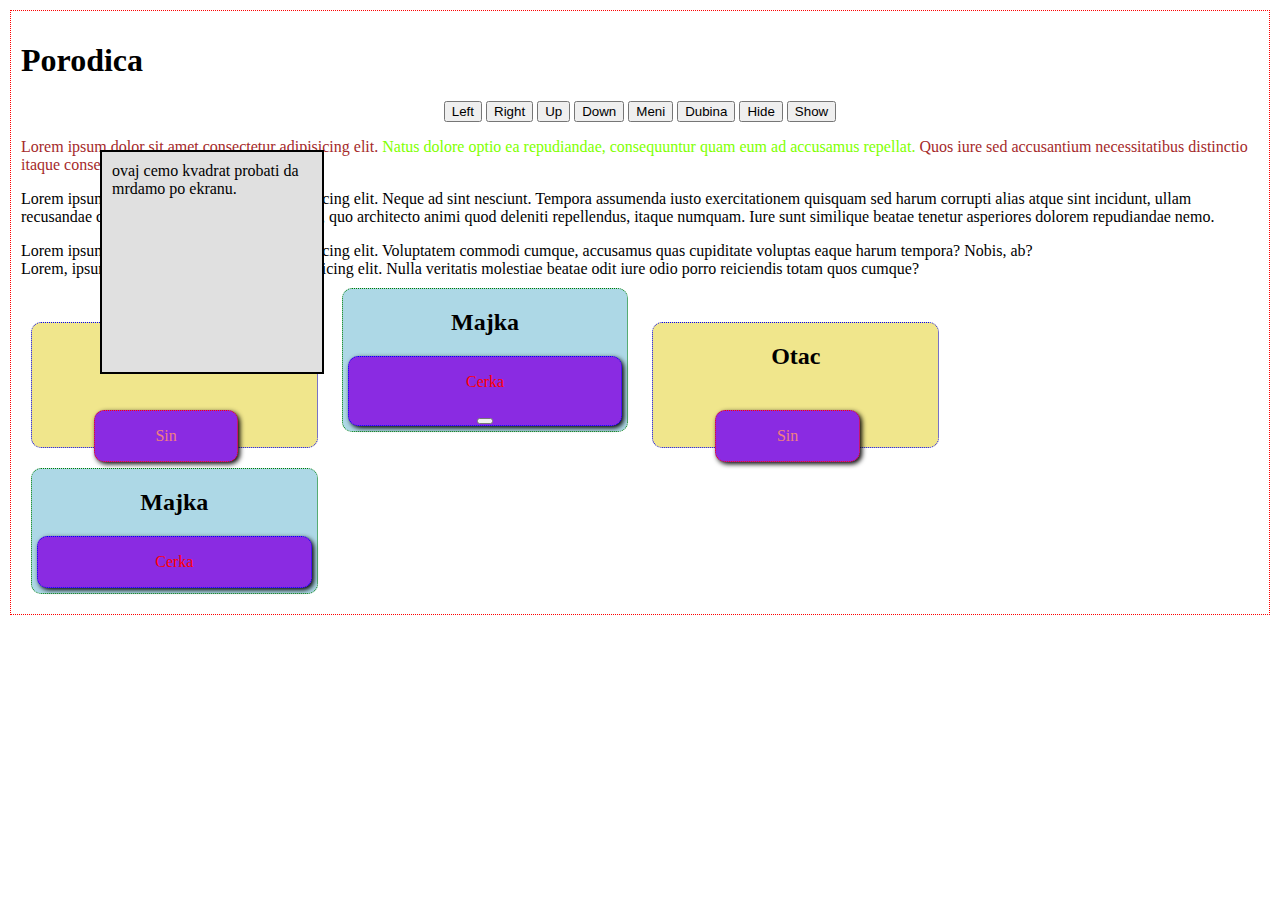
<file: div_pomeranje/index.html>
<!DOCTYPE html>
<html lang="en">
<head>
    <meta charset="UTF-8">
    <meta name="viewport" content="width=device-width, initial-scale=1.0">
    <link rel="stylesheet" href="style.css">
    <title>Document</title>
    <script type="text/javascript" src="position.js"></script>
</head>
<body>
    <div class="porodica">
        <h1>Porodica</h1>
        <div id="buttons">
        <button type="button" name="left" onclick="pos(-1, 0);">Left</button>
        <button type="button" name="right" onclick="pos(1, 0);">Right</button>
        <button type="button" name="up" onclick="pos(0, -1);">Up</button>
        <button type="button" name="down" onclick="pos(0, 1);">Down</button>
        <button type="button" name="zplus" onclick="zPlus(1);">Meni</button>
        <button type="button" name="zminus" onclick="zMinus(-1);">Dubina</button>
        <button type="button" name="hide" onclick="hideSquare();">Hide</button>
        <button type="button" name="show" onclick="showSquare();">Show</button>
    </div>

        <p style="color: brown;">Lorem ipsum dolor sit amet consectetur adipisicing elit. <span style="color: chartreuse;"> Natus dolore optio ea repudiandae, consequuntur quam eum ad accusamus repellat.</span> Quos iure sed accusantium necessitatibus distinctio itaque consectetur culpa possimus animi?</p>
        <p>Lorem ipsum dolor sit amet consectetur adipisicing elit. Neque ad sint nesciunt. Tempora assumenda iusto exercitationem quisquam sed harum corrupti alias atque sint incidunt, ullam recusandae dolores sequi qui rem porro cum ut, quo architecto animi quod deleniti repellendus, itaque numquam. Iure sunt similique beatae tenetur asperiores dolorem repudiandae nemo.</p>

        <article>Lorem ipsum dolor sit amet consectetur adipisicing elit. Voluptatem commodi cumque, accusamus quas cupiditate voluptas eaque harum tempora? Nobis, ab?</article>
        <aside>Lorem, ipsum dolor sit amet consectetur adipisicing elit. Nulla veritatis molestiae beatae odit iure odio porro reiciendis totam quos cumque?</aside>
        <div class="otac">
            <h2>Otac</h2>
            <div class="sin"><p>Sin</p></div>
        </div>
        <div class="majka">
            <h2>Majka</h2>
            <div class="cerka"><p>Cerka</p><button onclick="alert('stiso si nesto. Idi na gugl')" value="dugmic"></button></div>
        </div>
        <div class="otac">
            <h2>Otac</h2>
            <div class="sin"><p>Sin</p></div>
        </div>
        <div class="majka">
            <h2>Majka</h2>
            <div class="cerka"><p>Cerka</p></div>
        </div>
    </div>



    <div id="square">ovaj cemo kvadrat probati da mrdamo po ekranu.</div>

</body>
</html>
</file>
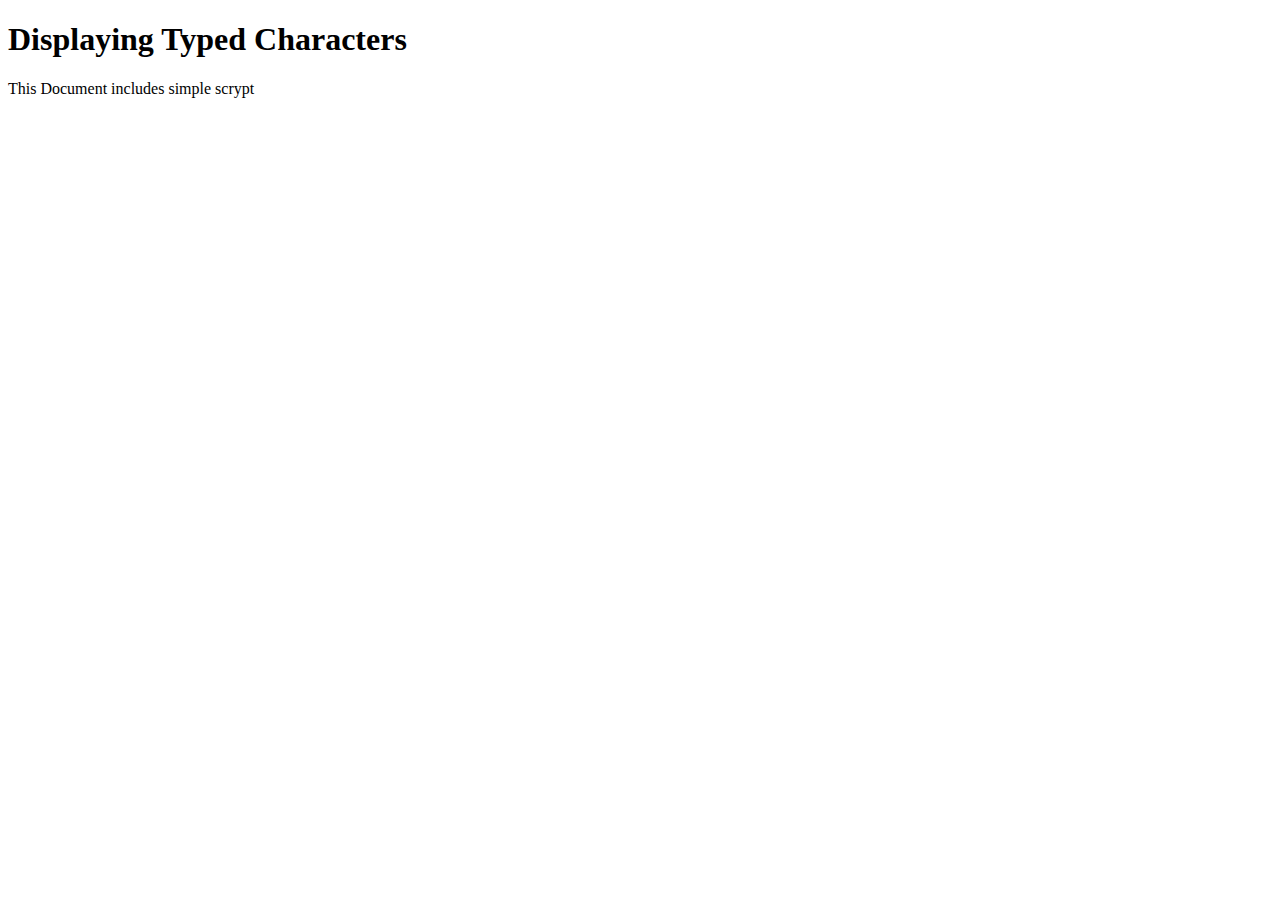
<file: keyboardKey/index.html>
<!DOCTYPE html>
<html lang="en">
<head>
    <meta charset="UTF-8">
    <meta name="viewport" content="width=device-width, initial-scale=1.0">
    <title>KeyboardKeys</title>
 

</head>
<body onkeypress="displayKey(event)">
    <h1>Displaying Typed Characters</h1>
    <p>This Document includes simple scrypt</p>

    <div id="keys"></div>
    <script type="text/javascript" src="./keys.js"></script>
</body>
</html>
</file>
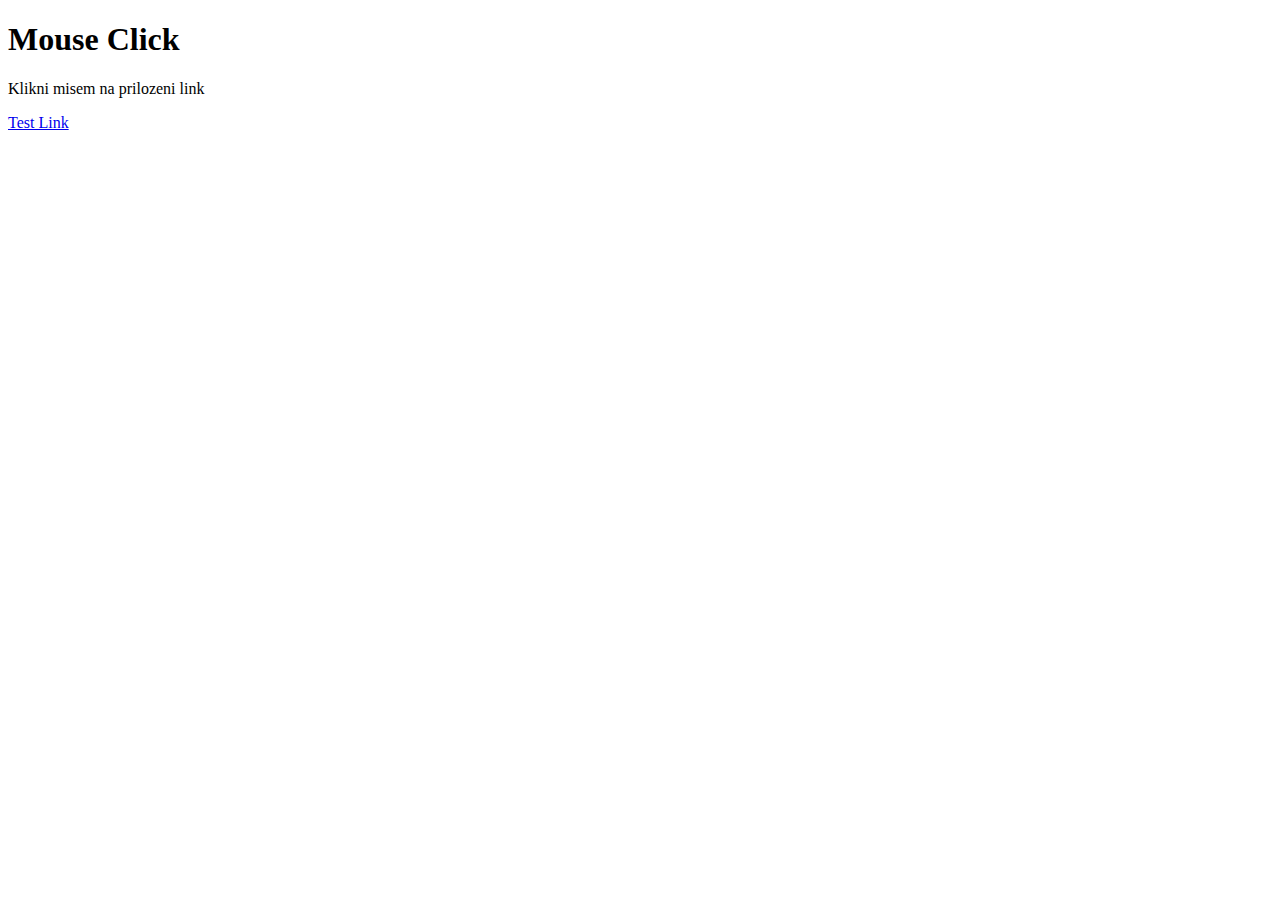
<file: MousKlik/index.html>
<!DOCTYPE html>
<html lang="en">
<head>
    <meta charset="UTF-8">
    <meta name="viewport" content="width=device-width, initial-scale=1.0">
    <title>Detektovanje klika</title>
</head>
<body>
    <h1>Mouse Click</h1>
    <p>Klikni misem na prilozeni link</p>
<p><a href="#" id="testlink">Test Link</a></p>
<div id="testarea"></div>
<script type="text/javascript" src="./click.js"></script>
</body>
</html>
</file>
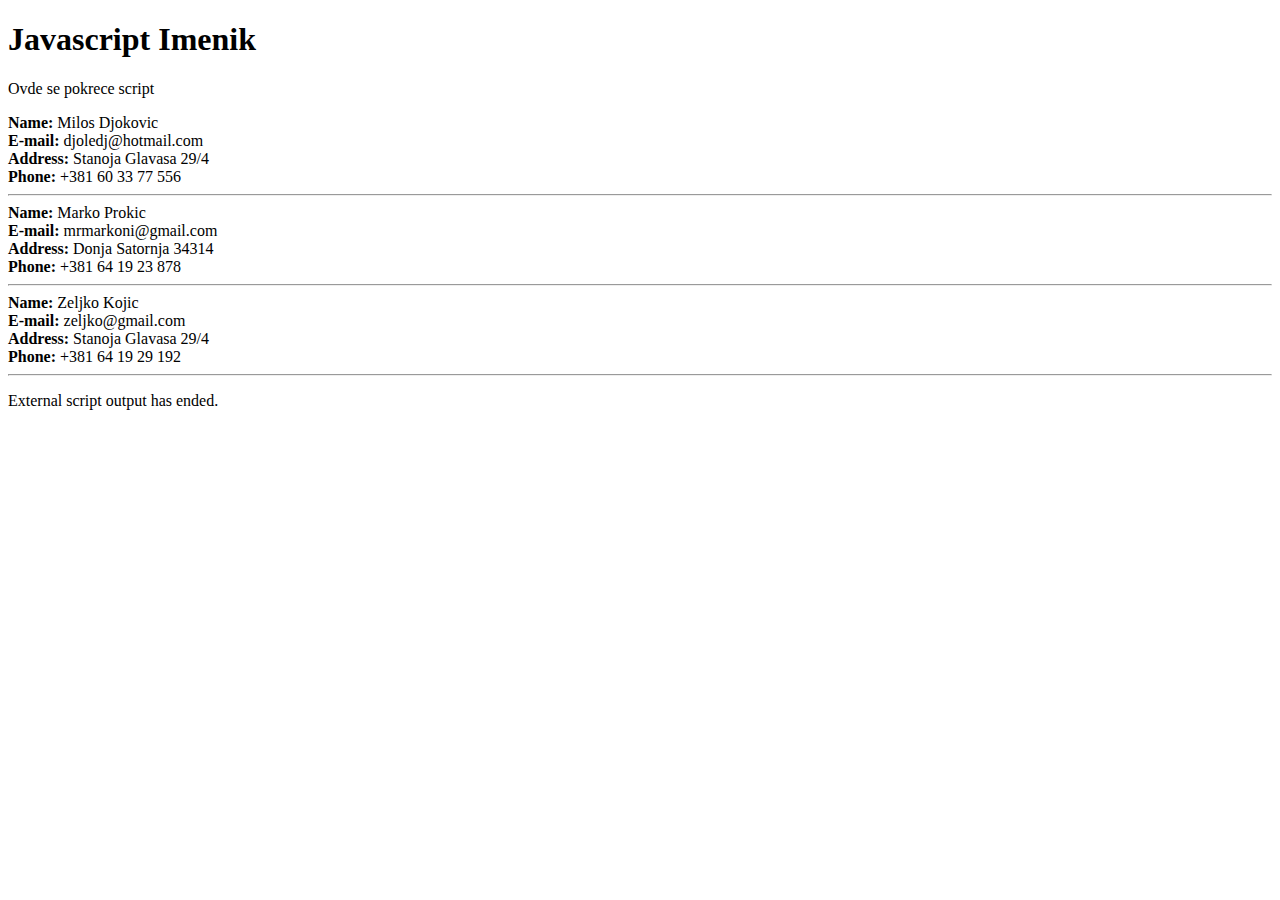
<file: Objekti/index.html>
<!DOCTYPE html>
<html lang="en">
<head>
    <meta charset="UTF-8">
    <meta name="viewport" content="width=device-width, initial-scale=1.0">
    <title>Kreiranje i upravljanje objektima</title>
</head>
<body>

    <h1>Javascript Imenik</h1>
    <p>Ovde se pokrece script</p>
   
    <script type="text/javascript" src="js.js"></script>
    <p>External script output has ended.</p>

</body>
</html>
</file>
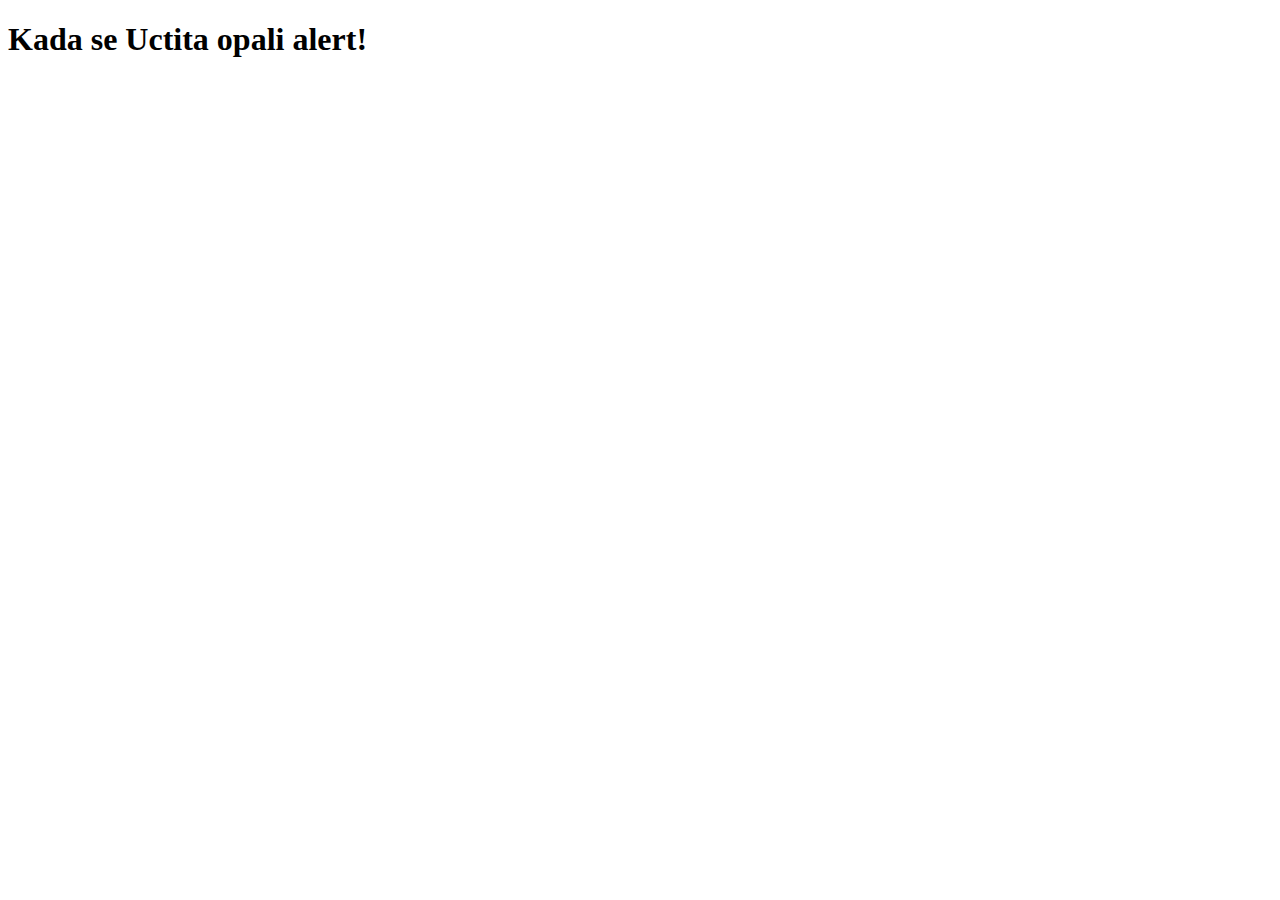
<file: OnLoad/index.html>
<!DOCTYPE html>
<html lang="en">
<head>
    <meta charset="UTF-8">
    <meta name="viewport" content="width=device-width, initial-scale=1.0">
    <title>OnLoad</title>
</head>
<body onload="alert('Ucitalo se')">
    <h1>Kada se Uctita opali alert!</h1>
   
</body>
</html>
</file>
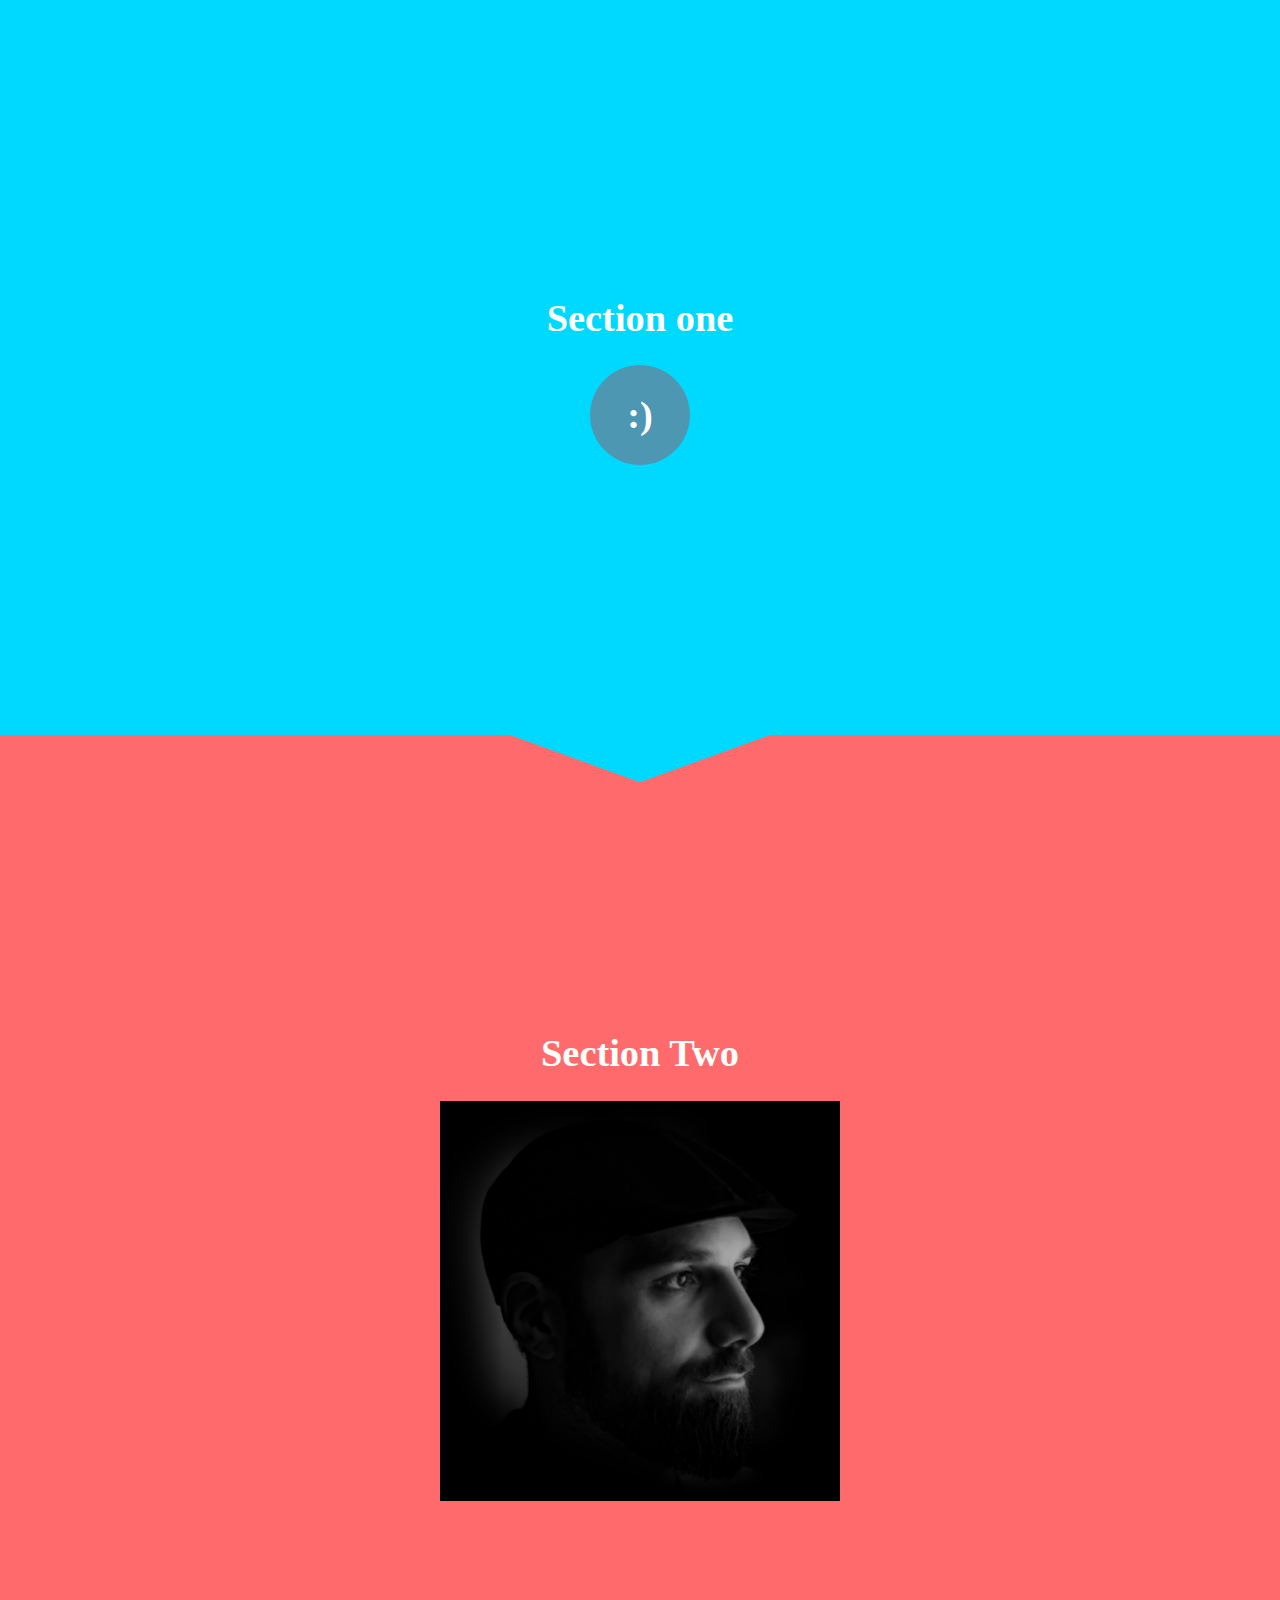
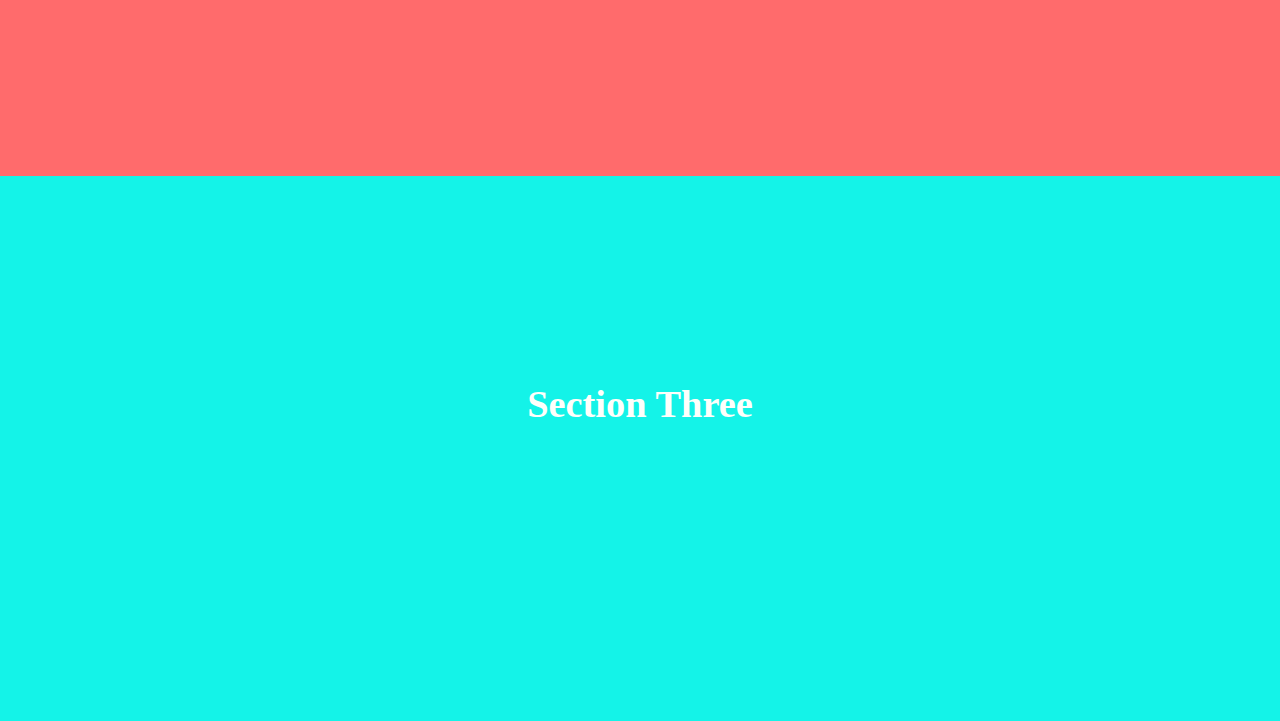
<file: Shapes_CSS/index.html>
<!DOCTYPE html>
<html lang="en">
<head>
    <meta charset="UTF-8">
    <meta name="viewport" content="width=device-width, initial-scale=1.0">
    <link rel="stylesheet" href="./css/style.css">
    <title>Shapes CSS</title>
</head>
<body>
    <section class="one">
        <h1>Section one</h1>
        <div class="one__icon">:)</div>
        <div class="overlay"></div>
    </section>
    <section class="two">
        <h1>Section Two</h1>
        <img src="./img/Milos_Djokovic_profil.jpg" alt="" width="400px">
    </section>
    <section class="three">
        <h1>Section Three</h1>
    </section>
</body>
</html>
</file>
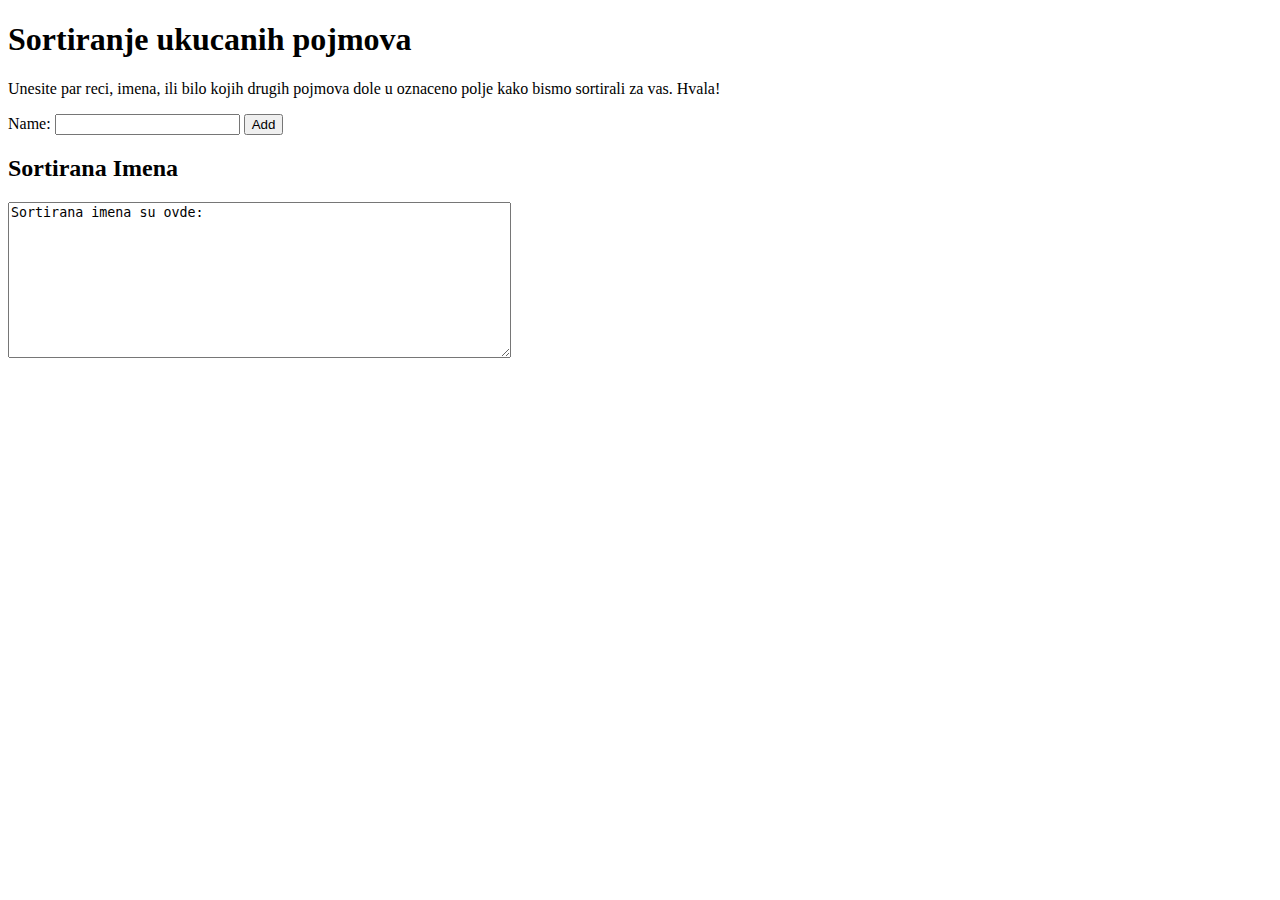
<file: sortiranje_reci/index.html>
<!DOCTYPE html>
<html lang="en">
<head>
    <meta charset="UTF-8">
    <meta name="viewport" content="width=device-width, initial-scale=1.0">
    <title>Sortiranje imena</title>
    <script type="text/javascript" src="js.js"></script>

</head>
<body>
    
<h1>Sortiranje ukucanih pojmova</h1>
<p>Unesite par reci, imena, ili bilo kojih drugih pojmova dole u oznaceno polje kako bismo sortirali za vas. Hvala!</p>

<form name="theForm">
    Name:
    <input type="text" name="novoIme" size="20">
    <input type="button" name="addName" value="Add" onclick="SortNames();">
    <br>
    <h2>Sortirana Imena</h2>
    <textarea name="sortirano" cols="60" rows="10">Sortirana imena su ovde:</textarea>
</form>

</body>
</html>
</file>
<file: div_pomeranje/style.css>
body {
    border: 0px;
    margin: 0px;
    padding: 10px;
}
.porodica {
    border: 1px dotted red;
    margin: 0px;
    padding: 10px;
    

}
.otac {
    display: inline-block;
    position: relative;
    border: 1px dotted blue;
    margin: 10px;
    width: 23%;
    background-color: khaki;
    text-align: center;
    border-radius: 10px;
}
.majka {
    display: inline-block;
    position: relative;
    border: 1px dotted green;
    margin: 10px;
    width: 23%;
    background-color: lightblue;
    text-align: center;
    border-radius: 10px;
}
.sin {
    position: relative;
    color: lightcoral;
    border: 1px dotted red;
    margin: 5px;
    border-radius: 10px;
    box-shadow: 2px 2px 5px black;
    top: 20px;
    background-color: blueviolet;
    z-index: 1;
    width: 50%;
    left: 20%;
}
.cerka {
    position: relative;
    color: red;
    border: 1px dotted blue;
    margin: 5px;
    border-radius: 10px;
    box-shadow: 2px 2px 5px black;
    background-color: blueviolet;
    z-index: 1;
}

#square {
    position: absolute;
    top: 150px;
    left: 100px;
    width: 200px;
    height: 200px;
    border: 2px solid black;
    padding: 10px;
    background-color: #e0e0e0;

}

#buttons {
    text-align: center;
}
</file>
<file: Shapes_CSS/css/style.css>
body {
    color: #fffffb;
    text-align: center;
    font-size: 1.2rem;
    font-weight: bold;
    margin: 0;
}
section {
    padding: 30vh;
}
.one {
    background:rgba(0, 217, 255);
    position: relative;
    background-size: cover;
}
/* .overlay {
    position: absolute;
    top: 0;
    left: 0;
    width: 100%;
    height: 100%;
    background: rgba(0, 217, 255);
} */
.one__icon {
    background: rgba(255, 0, 0, 0.3);
    color: rgb(255, 255, 255);
    width: 100px;
    height: 100px;
    margin: 0 auto;
    border-radius: 50%;
    display: grid;
    place-items: center;
    font-size: 2em;
    z-index: 122;

}

.one::after,
.one::before {
    position: absolute;
    content: '';
    width: 150px;
    height: 150px;
    background: rgba(0, 217, 255);
    bottom: -1em;
    z-index: 11;
}

.one::before {
    right: 50%;
    transform: skew(0, 20deg);
}
.one::after {
    left: 50%;
    transform: skew(0, -20deg);
}

.two {
    background: #ff6b6c;
    margin-bottom: -10vh;
    position: relative;
    z-index: 10;
}
.three {
    background: #14f3e8;
    position: relative;
}
</file>
